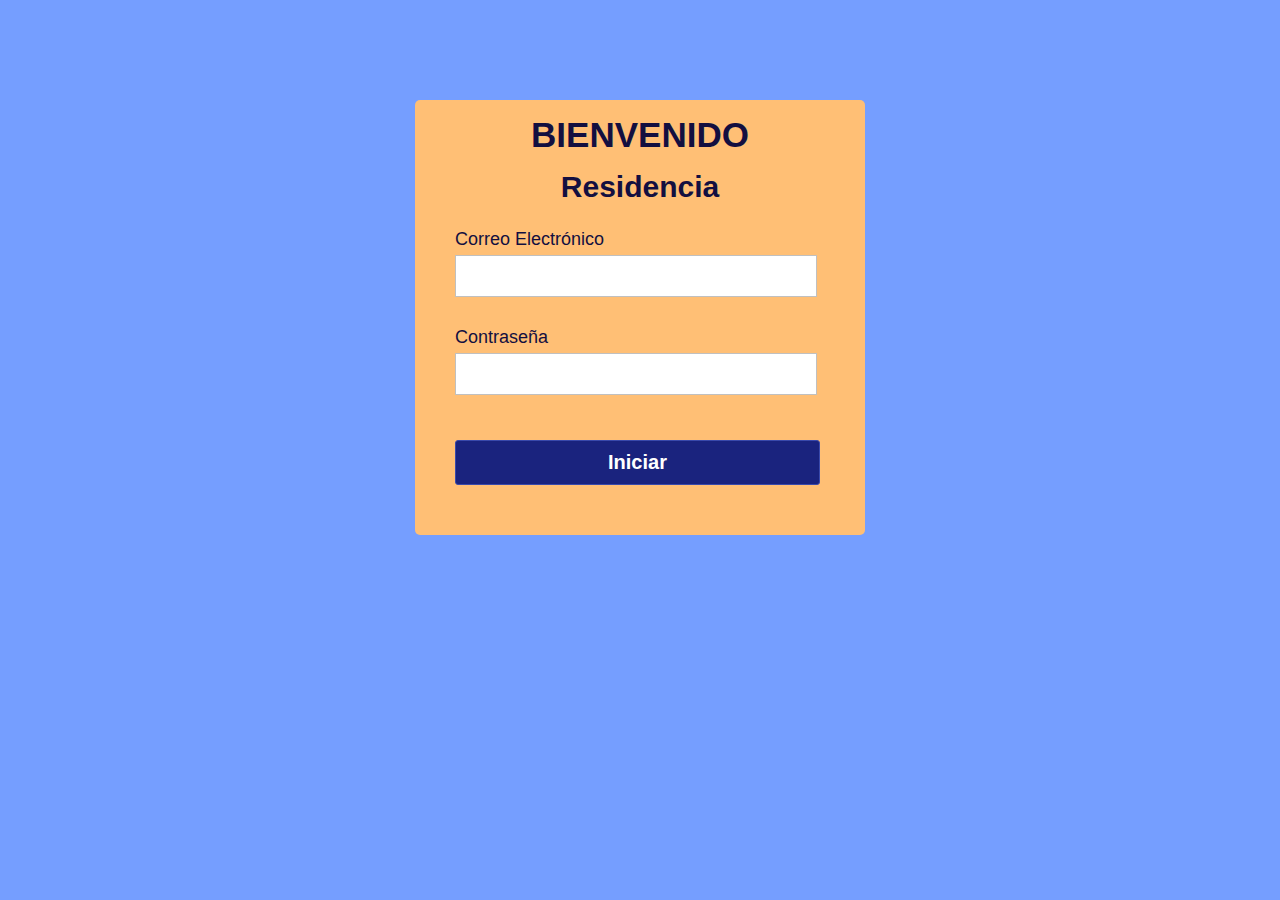
<file: index.html>
<!DOCTYPE html>
<html lang="es">
<head>
	<meta charset="UTF-8">
	<title>Validated Login Form</title>
	<link rel="stylesheet" href="css\login.css">
	<link rel="shortcut icon" href="imagenes\favicon.webp">
</head>
<body>
	<div class="container">
		<h1 class="label">BIENVENIDO</h1>
		<h2 class="label1">Residencia</h2>
		<form class="login_form" action="paginas\Prevalidacion.html" method="post" name="form" onsubmit="return validated()">
			<div class="font">Correo Electrónico</div>
			<input autocomplete="off" type="text" name="email">
			<div id="email_error">Por favor complete su correo electrónico</div>
			<div class="font font2">Contraseña</div>
			<input type="password" name="password">
			<div id="pass_error">Complete su contraseña</div>
			<a class="paginas\Prevalidacion.html"><button type="submit">Iniciar</button></a>
		</form>
	</div>	
	<script src="js\valid.js"></script>
</body>
</html>
</file>
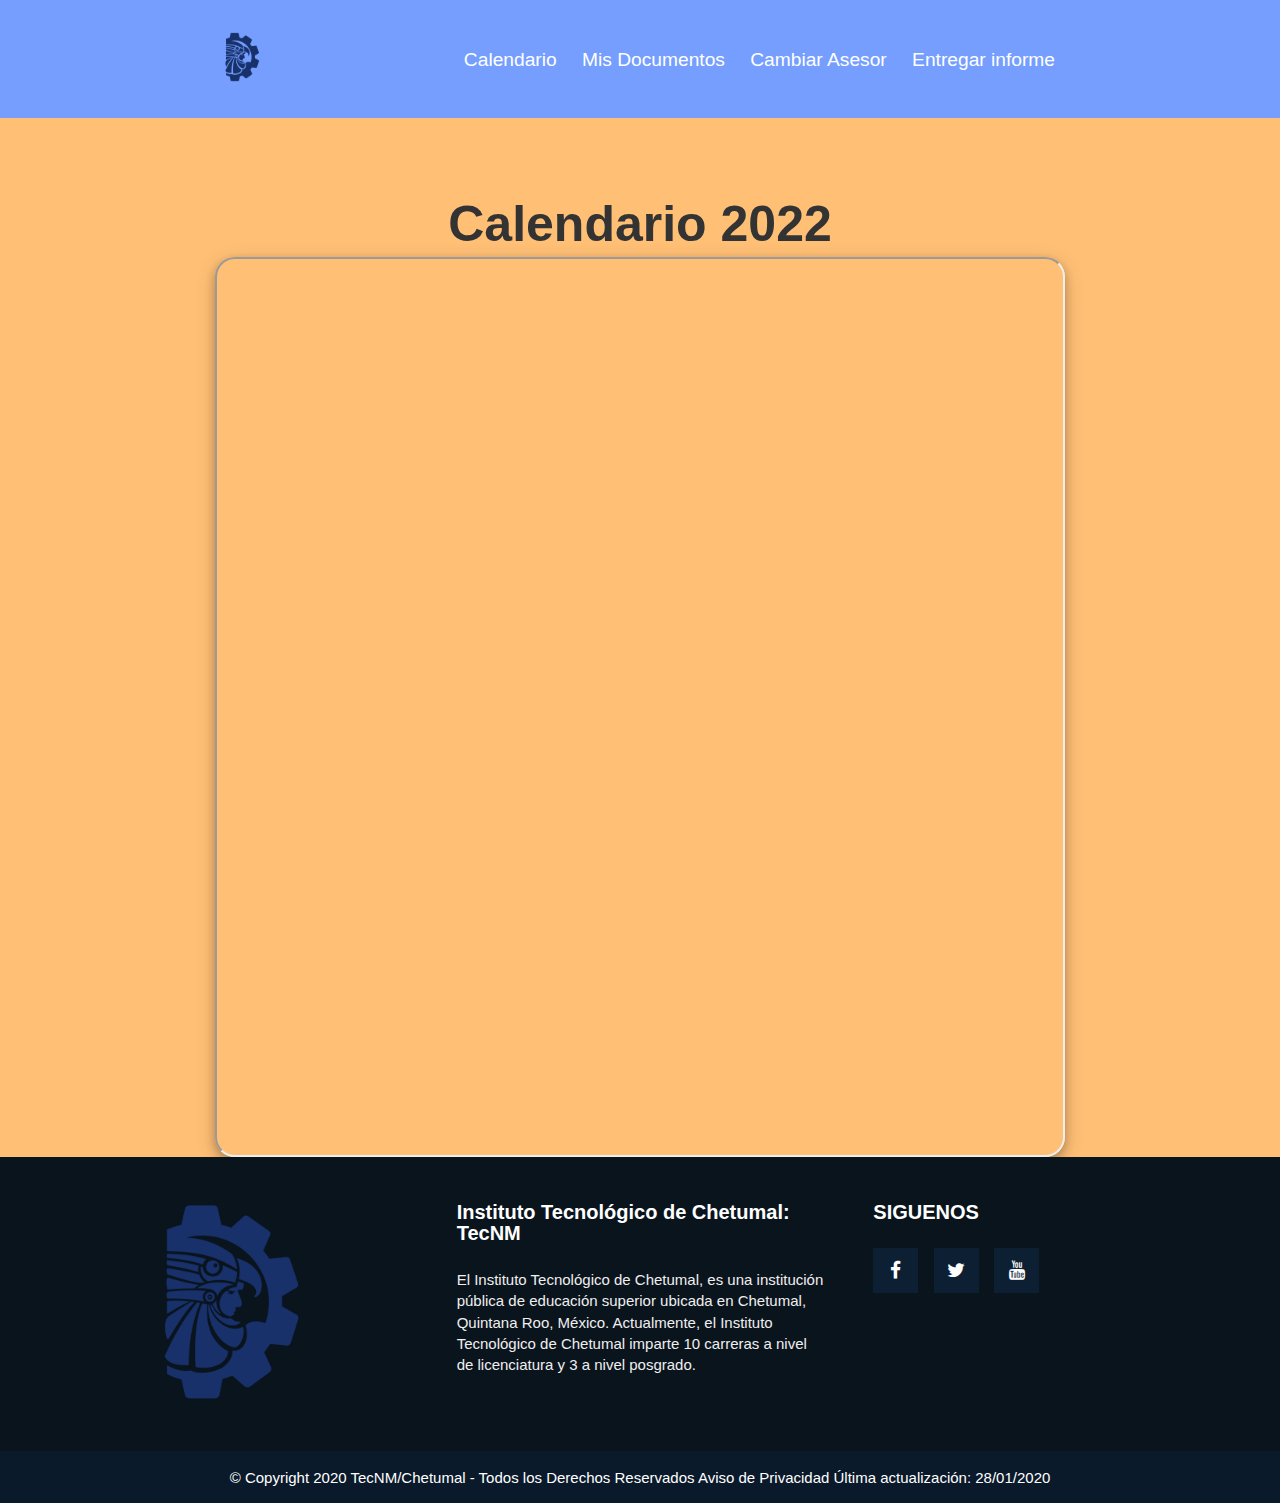
<file: paginas/Calendario.html>
<!DOCTYPE html>
<html lang="es">
<head>
	<meta charset="UTF-8">
	<mata name="viewport" content="width=device-width, initial-scale=1">
	<title>Calendario</title>
	<link rel="stylesheet" type="text/css" href="..\css\Calendario.css">
	<link rel="stylesheet" href="https://cdnjs.cloudflare.com/ajax/libs/font-awesome/4.7.0/css/font-awesome.min.css" />
	<link rel="icon" type="image/jpg" href="..\imagenes\favicon.jpg"/>
</head>
<body>
	<header class="header">
		<div class="container logo-nav-container">
			<a href="inicio.html" class="logo"><img src="..\imagenes\favicon.webp"></a>
			<span class="menu-icon">Ver menú</span>
			<nav class="navigation">
				<ul class="show">
				<li><a href="Calendario.html">Calendario</a></li>
				<li><a href="Documentos.html">Mis Documentos</a></li>
				<li><a href="CambiarAsesor.html">Cambiar Asesor</a></li>
				<li><a href="EntregarInforme.html">Entregar informe</a></li>
				</ul>
			</nav>
		</div>
	</header>
	<main class="main">
		<div class="container">
			<h1>
				<center>Calendario 2022</center>
			</h1>
			<iframe src="..\archivos\calendario.pdf"></iframe>
		</div>
	</main>
	<footer class="pie-pagina">
        <div class="grupo-1">
            <div class="box">
                <figure>
                    <a href="#">
                        <img src="..\imagenes\favicon.webp" alt="Logo del Tec de Chetumal">
                    </a>
                </figure>
            </div>
            <div class="box">
                <h2>Instituto Tecnológico de Chetumal: TecNM</h2>
                <p>El Instituto Tecnológico de Chetumal, es una institución pública de educación superior ubicada en Chetumal, Quintana Roo, México. Actualmente, el Instituto Tecnológico de Chetumal imparte 10 carreras a nivel de licenciatura y 3 a nivel posgrado.</p>
            </div>
            <div class="box">
                <h2>SIGUENOS</h2>
                <div class="red-social">
                    <a href="https://www.facebook.com/ITChetumal/" class="fa fa-facebook"></a>
                    <a href="https://twitter.com/IT_Chetumal" class="fa fa-twitter"></a>
                    <a href="https://www.youtube.com/channel/UChLQcazFScVKbXtHTY6Ej6A" class="fa fa-youtube"></a>
                </div>
            </div>
        </div>
        <div class="grupo-2">
            <small>© Copyright 2020 TecNM/Chetumal - Todos los Derechos Reservados Aviso de Privacidad Última actualización: 28/01/2020</small>
        </div>
    </footer>
	<script src="https://code.jquery.com/jquery-3.6.0.min.js"></script>
	<script src="..\js\menu.js"></script>
</body>
</html>
</file>
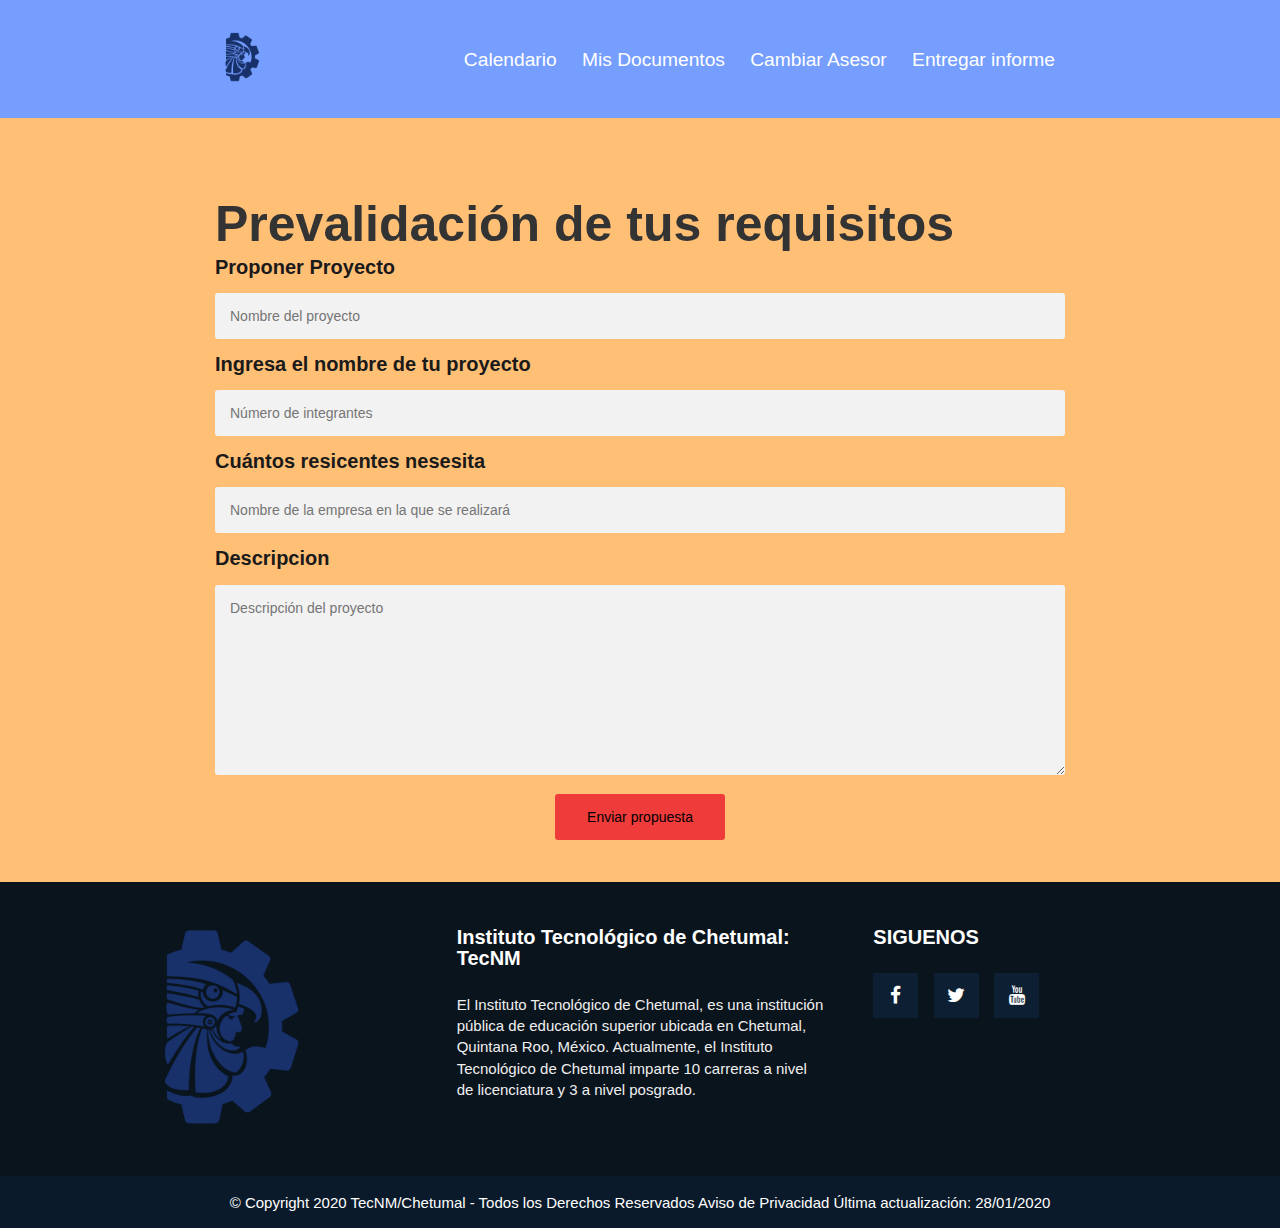
<file: paginas/CambiarAsesor.html>
<!DOCTYPE html>
<html lang="es">
<head>
	<meta charset="UTF-8">
	<mata name="viewport" content="width=device-width, initial-scale=1">
	<title>Menu Recidencias</title>
	<link rel="shortcut icon" href="..\imagenes\favicon.webp">
	<link rel="stylesheet" type="text/css" href="..\css\Asesor.css">
	<link rel="stylesheet" href="https://cdnjs.cloudflare.com/ajax/libs/font-awesome/4.7.0/css/font-awesome.min.css" />
</head>
<body>
	<header class="header">

		<div class="container logo-nav-container">
			<a href="" class="logo"><img src="..\imagenes\favicon.webp"></a>
			<span class="menu-icon">Ver menú</span>
			<nav class="navigation">
				<ul class="show">
				<li><a href="Calendario.html">Calendario</a></li>
				<li><a href="Documentos.html">Mis Documentos</a></li>
				<li><a href="CambiarAsesor.html">Cambiar Asesor</a></li>
				<li><a href="EntregarInforme.html">Entregar informe</a></li>
				</ul>
			</nav>
		</div>
	</header>
	<main class="main">
		<div class="container">
		<div class="margen">
     	 <h1>Prevalidación de tus requisitos</h1>
      	<div class="form">
  		<form class="login-form">
    	<h4>Proponer Proyecto</h4>
    	<input type="text" placeholder="Nombre del proyecto"></input>
    	<h4>Ingresa el nombre de tu proyecto</h4>
    	<input type="text" placeholder="Número de integrantes"></input>
    	<h4>Cuántos resicentes nesesita</h4>
    	<input type="text" placeholder="Nombre de la empresa en la que se realizará"></input>
    	<h4>Descripcion</h4>  
    	<center><textarea type="text" name="comentarios" rows="10" cols="50" placeholder="Descripción del proyecto"></textarea></center>
      </div>
</form>
    <div>

      <a href="inicio.html">
     <center><button>Enviar propuesta</button></center>

 </a>
 <br>
 <br>
  </form>
</div>
		</div>
	</main>
	<footer class="pie-pagina">
        <div class="grupo-1">
            <div class="box">
                <figure>
                    <a href="#">
                        <img src="..\imagenes\favicon.webp" alt="Logo del Tec de Chetumal">
                    </a>
                </figure>
            </div>
            <div class="box">
                <h2>Instituto Tecnológico de Chetumal: TecNM</h2>
                <p>El Instituto Tecnológico de Chetumal, es una institución pública de educación superior ubicada en Chetumal, Quintana Roo, México. Actualmente, el Instituto Tecnológico de Chetumal imparte 10 carreras a nivel de licenciatura y 3 a nivel posgrado.</p>
            </div>
            <div class="box">
                <h2>SIGUENOS</h2>
                <div class="red-social">
                    <a href="https://www.facebook.com/ITChetumal/" class="fa fa-facebook"></a>
                    <a href="https://twitter.com/IT_Chetumal" class="fa fa-twitter"></a>
                    <a href="https://www.youtube.com/channel/UChLQcazFScVKbXtHTY6Ej6A" class="fa fa-youtube"></a>
                </div>
            </div>
        </div>
        <div class="grupo-2">
            <small>© Copyright 2020 TecNM/Chetumal - Todos los Derechos Reservados Aviso de Privacidad Última actualización: 28/01/2020</small>
        </div>
    </footer>
	<script src="https://code.jquery.com/jquery-3.6.0.min.js"></script>
	<script src="..\js\menu.js"></script>
</body>
</html>
</file>
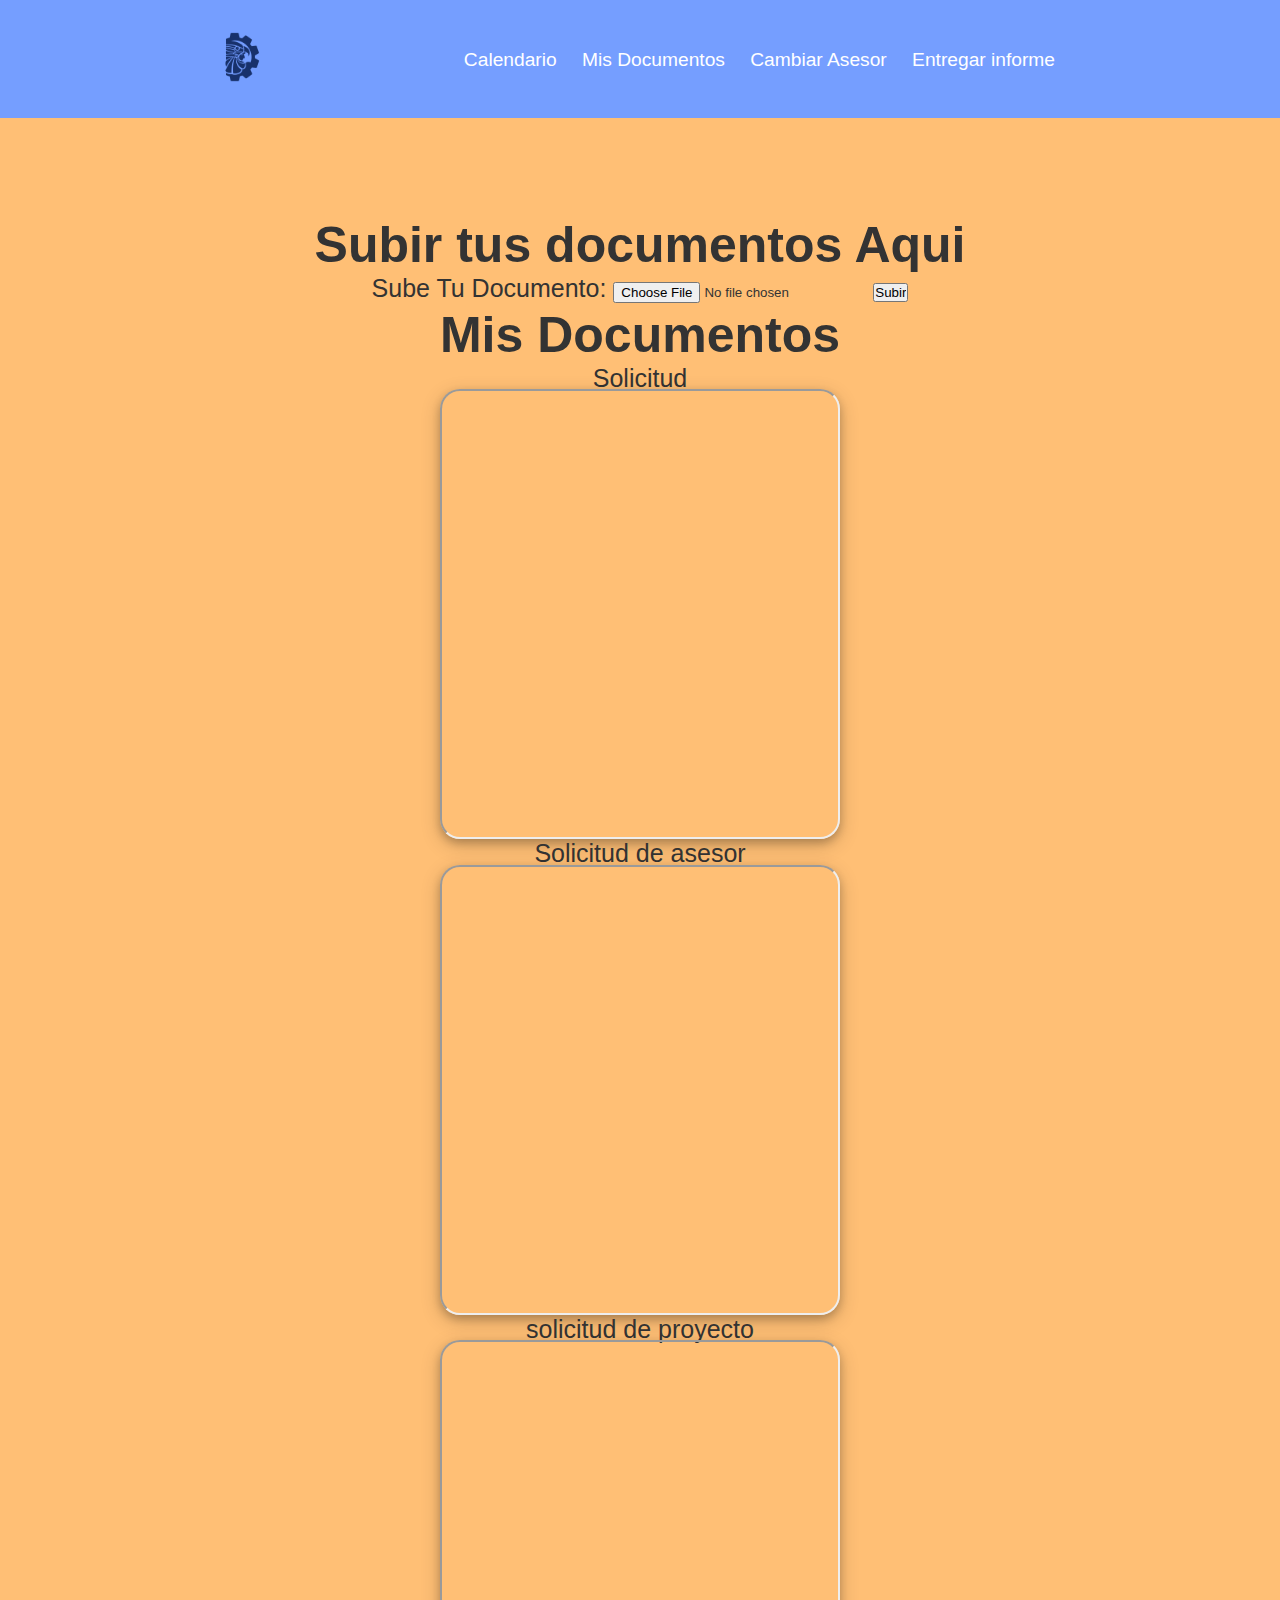
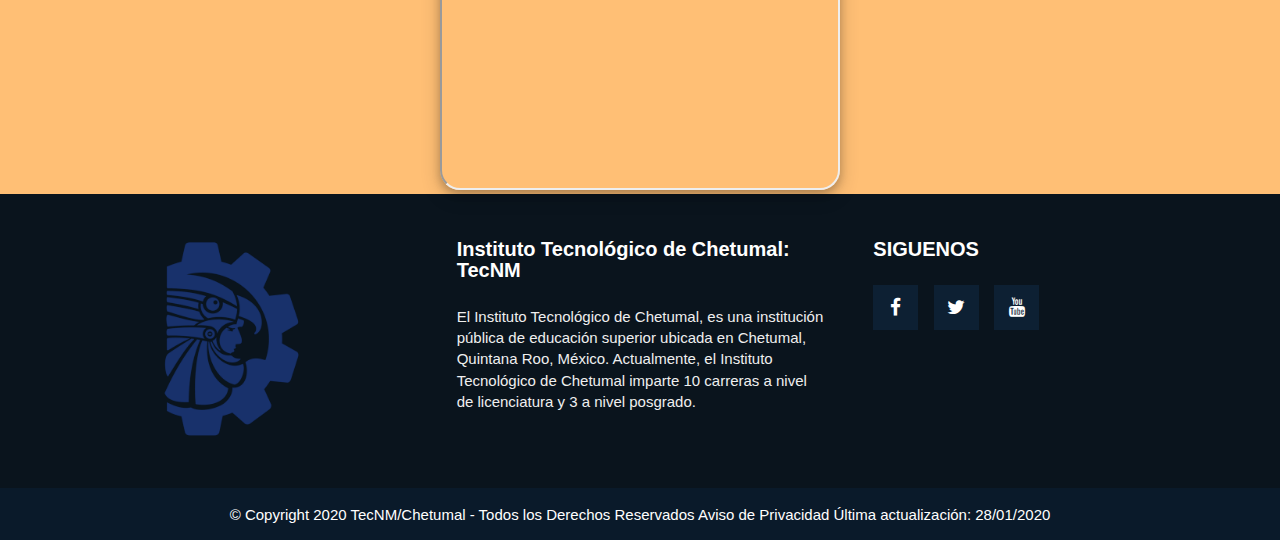
<file: paginas/Documentos.html>
<!DOCTYPE html>
<html lang="es">
<head>
	<meta charset="UTF-8">
	<mata name="viewport" content="width=device-width, initial-scale=1">
	<title>Menu Recidencias</title>
	<link rel="stylesheet" type="text/css" href="..\css\documentos.css">
	<link rel="shortcut icon" href="..\imagenes\favicon.webp">
	<link rel="stylesheet" href="https://cdnjs.cloudflare.com/ajax/libs/font-awesome/4.7.0/css/font-awesome.min.css" />
</head>
<body>
	<header class="header">
		<div class="container logo-nav-container">
			<a href="inicio.html" class="logo"><img src="..\imagenes\favicon.webp"></a>
			<span class="menu-icon">Ver menú</span>
			<nav class="navigation">
				<ul class="show">
				<li><a href="Calendario.html">Calendario</a></li>
				<li><a href="Documentos.html">Mis Documentos</a></li>
				<li><a href="CambiarAsesor.html">Cambiar Asesor</a></li>
				<li><a href="EntregarInforme.html">Entregar informe</a></li>
				</ul>
			</nav>
		</div>
	</header>
	<main class="main">
	<div class="slider">
    	<br>
    	<center>
    	<h1>Subir tus documentos Aqui</h1>
      <form action="../../form-result.php" method="post" enctype="multipart/form-data" target="_blank">
       <p>Sube Tu Documento:
    <input type="file" name="imagensubida" accept="image/png, .jpeg, .jpg, image/gif">
   <input href="Documentos.html" type="submit" value="Subir"></input>
  </p>
  </center>
  </form>
</div>
		<div class="container">
			<h1>
				<center>Mis Documentos</center>
			</h1>
			<center><p>Solicitud</p></center>
			<center><iframe src="..\archivos\SOLICITUD.pdf"></iframe></center>
			<center><p>Solicitud de asesor</p></center>
			<center><iframe src="..\archivos\solicitud1.pdf"></iframe></center>
			<center><p>solicitud de proyecto</p></center>
			<center><iframe src="..\archivos\solicitud2.pdf"></iframe></center>
		</div>
	</main>
	<footer class="pie-pagina">
        <div class="grupo-1">
            <div class="box">
                <figure>
                    <a href="#">
                        <img src="..\imagenes\favicon.webp" alt="Logo del Tec de Chetumal">
                    </a>
                </figure>
            </div>
            <div class="box">
                <h2>Instituto Tecnológico de Chetumal: TecNM</h2>
                <p>El Instituto Tecnológico de Chetumal, es una institución pública de educación superior ubicada en Chetumal, Quintana Roo, México. Actualmente, el Instituto Tecnológico de Chetumal imparte 10 carreras a nivel de licenciatura y 3 a nivel posgrado.</p>
            </div>

            <div class="box">
                <h2>SIGUENOS</h2>
                <div class="red-social">
                    <a href="https://www.facebook.com/ITChetumal/" class="fa fa-facebook"></a>
                    <a href="https://twitter.com/IT_Chetumal" class="fa fa-twitter"></a>
                    <a href="https://www.youtube.com/channel/UChLQcazFScVKbXtHTY6Ej6A" class="fa fa-youtube"></a>
                </div>
            </div>
        </div>
        <div class="grupo-2">
            <small>© Copyright 2020 TecNM/Chetumal - Todos los Derechos Reservados Aviso de Privacidad Última actualización: 28/01/2020</small>
        </div>
    </footer>
	<script src="https://code.jquery.com/jquery-3.6.0.min.js"></script>
	<script src="..\js\menu.js"></script>
</body>
</html>
</file>
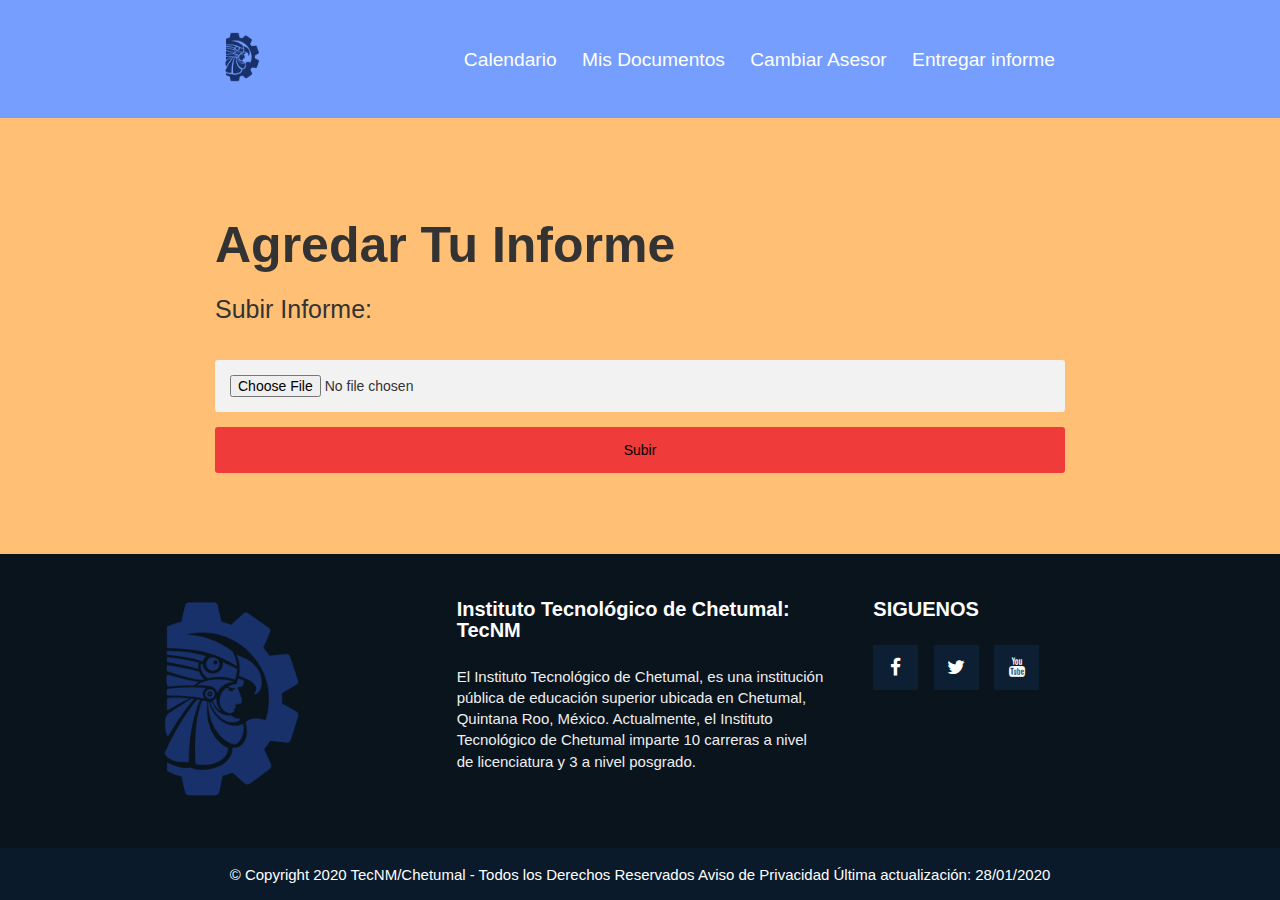
<file: paginas/EntregarInforme.html>
<!DOCTYPE html>
<html lang="es">
<head>
	<meta charset="UTF-8">
	<mata name="viewport" content="width=device-width, initial-scale=1">
	<title>Menu Recidencias</title>
	<link rel="stylesheet" type="text/css" href="..\css\informe.css">
	<link rel="shortcut icon" href="..\imagenes\favicon.webp">
	<link rel="stylesheet" href="https://cdnjs.cloudflare.com/ajax/libs/font-awesome/4.7.0/css/font-awesome.min.css" />
</head>
<body>
	<header class="header">

		<div class="container logo-nav-container">
			<a href="" class="logo"><img src="..\imagenes\favicon.webp"></a>
			<span class="menu-icon">Ver menú</span>
			<nav class="navigation">
				<ul class="show">
				<li><a href="Calendario.html">Calendario</a></li>
				<li><a href="Documentos.html">Mis Documentos</a></li>

				<li><a href="CambiarAsesor.html">Cambiar Asesor</a></li>
				<li><a href="EntregarInforme.html">Entregar informe</a></li>
				</ul>
			</nav>
		</div>
	</header>
	<main class="main">
		<div class="container">
    	<br>
    	<h1>Agredar Tu Informe</h1>
    	<br>
   	   <form action="../../form-result.php" method="post" enctype="multipart/form-data" target="_blank">
       			<p>Subir Informe:</p>

    			<input type="file" name="imagensubida" accept="image/png, .jpeg, .jpg, image/gif">
   				<input class="enviar" type="submit" value="Subir">
  		

			</form>
		</div>
	</main>
	<footer class="pie-pagina">
        <div class="grupo-1">
            <div class="box">
                <figure>
                    <a href="#">
                        <img src="..\imagenes\favicon.webp" alt="Logo del Tec de Chetumal">
                    </a>
                </figure>
            </div>
            <div class="box">
                <h2>Instituto Tecnológico de Chetumal: TecNM</h2>
                <p>El Instituto Tecnológico de Chetumal, es una institución pública de educación superior ubicada en Chetumal, Quintana Roo, México. Actualmente, el Instituto Tecnológico de Chetumal imparte 10 carreras a nivel de licenciatura y 3 a nivel posgrado.</p>
            </div>
            <div class="box">
                <h2>SIGUENOS</h2>
                <div class="red-social">
                    <a href="https://www.facebook.com/ITChetumal/" class="fa fa-facebook"></a>
                    <a href="https://twitter.com/IT_Chetumal" class="fa fa-twitter"></a>
                    <a href="https://www.youtube.com/channel/UChLQcazFScVKbXtHTY6Ej6A" class="fa fa-youtube"></a>
                </div>
            </div>
        </div>
        <div class="grupo-2">
            <small>© Copyright 2020 TecNM/Chetumal - Todos los Derechos Reservados Aviso de Privacidad Última actualización: 28/01/2020</small>
        </div>
    </footer>
	<script src="https://code.jquery.com/jquery-3.6.0.min.js"></script>
	<script src="..\js\menu.js"></script>
</body>
</html>
</file>
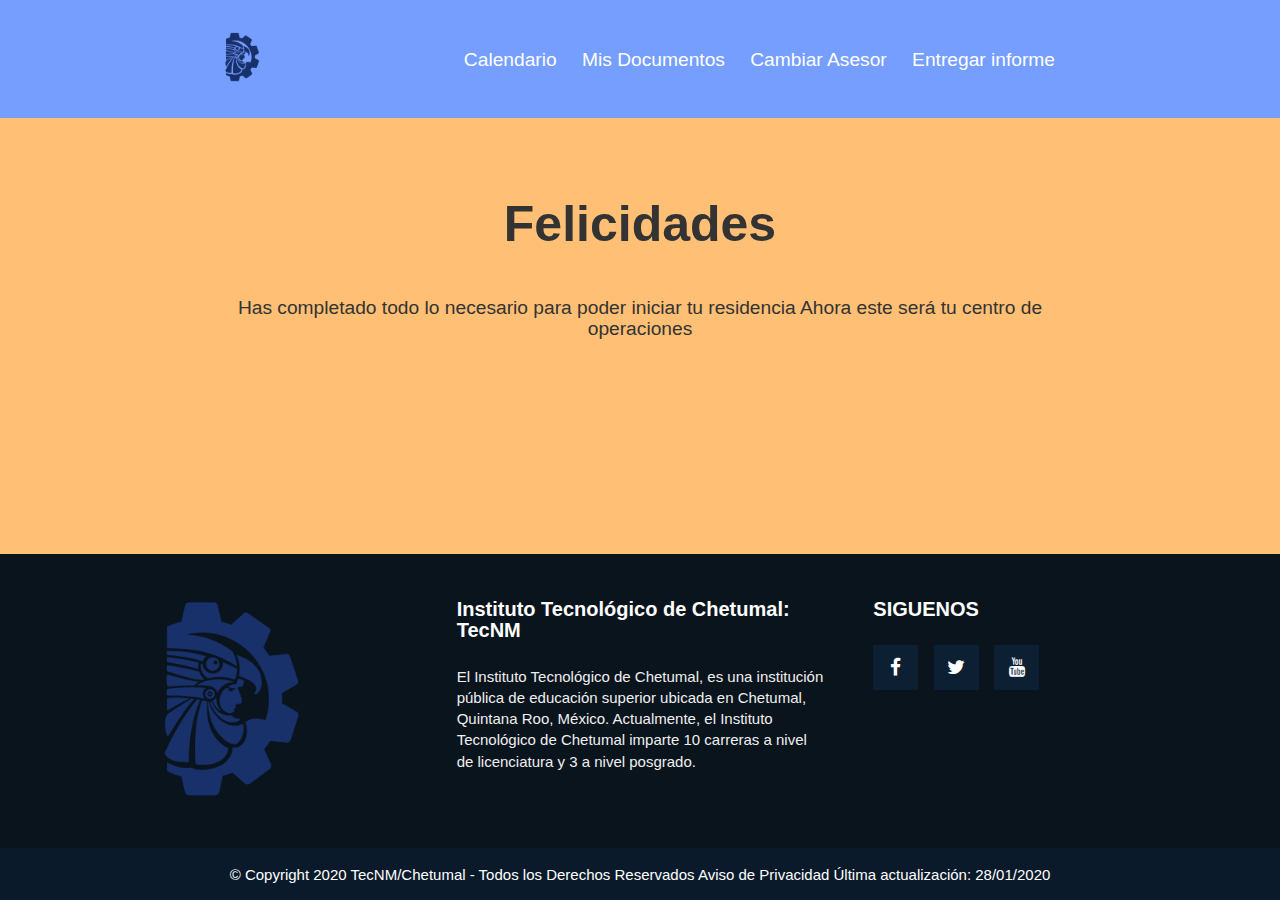
<file: paginas/inicio.html>
<!DOCTYPE html>
<html lang="es">
<head>
	<meta charset="UTF-8">
	<mata name="viewport" content="width=device-width, initial-scale=1">
		<link rel="shortcut icon" href="..\imagenes\favicon.webp">
	<title>Menu Recidencias</title>
	<link rel="shortcut icon" href="..\imagenes\favicon.webp">
	<link rel="stylesheet" type="text/css" href="..\css\menu.css">
	<link rel="stylesheet" href="https://cdnjs.cloudflare.com/ajax/libs/font-awesome/4.7.0/css/font-awesome.min.css" />
</head>
<body>
	
	<header class="header">

		<div class="container logo-nav-container">
			<a href="inicio.html" class="logo"><img src="..\imagenes\favicon.webp"></a>
			<span class="menu-icon">Ver menú</span>
			<nav class="navigation">
				<ul class="show">
				<li><a href="Calendario.html">Calendario</a></li>
				<li><a href="Documentos.html">Mis Documentos</a></li>
				<li><a href="CambiarAsesor.html">Cambiar Asesor</a></li>
				<li><a href="EntregarInforme.html">Entregar informe</a></li>
				</ul>
			</nav>
		</div>
	</header>
	<main class="main">
		<div class="container">
			<h1>
				<center>Felicidades</center>
			</h1>
			<p>
				<center>Has completado todo lo necesario para poder iniciar tu residencia
				Ahora este será tu centro de operaciones</center>
			</p>
		</div>
	</main>
	<footer class="pie-pagina">
        <div class="grupo-1">
            <div class="box">
                <figure>
                    <a href="#">
                        <img src="..\imagenes\favicon.webp" alt="Logo del Tec de Chetumal">
                    </a>
                </figure>
            </div>
            <div class="box">
                <h2>Instituto Tecnológico de Chetumal: TecNM</h2>
                <p>El Instituto Tecnológico de Chetumal, es una institución pública de educación superior ubicada en Chetumal, Quintana Roo, México. Actualmente, el Instituto Tecnológico de Chetumal imparte 10 carreras a nivel de licenciatura y 3 a nivel posgrado.</p>
            </div>
            <div class="box">
                <h2>SIGUENOS</h2>
                <div class="red-social">
                    <a href="https://www.facebook.com/ITChetumal/" class="fa fa-facebook"></a>
                    <a href="https://twitter.com/IT_Chetumal" class="fa fa-twitter"></a>
                    <a href="https://www.youtube.com/channel/UChLQcazFScVKbXtHTY6Ej6A" class="fa fa-youtube"></a>
                </div>
            </div>
        </div>
        <div class="grupo-2">
            <small>© Copyright 2020 TecNM/Chetumal - Todos los Derechos Reservados Aviso de Privacidad Última actualización: 28/01/2020</small>
        </div>
    </footer>
	<script src="https://code.jquery.com/jquery-3.6.0.min.js"></script>
	<script src="..\js\menu.js"></script>
</body>
</html>
</file>
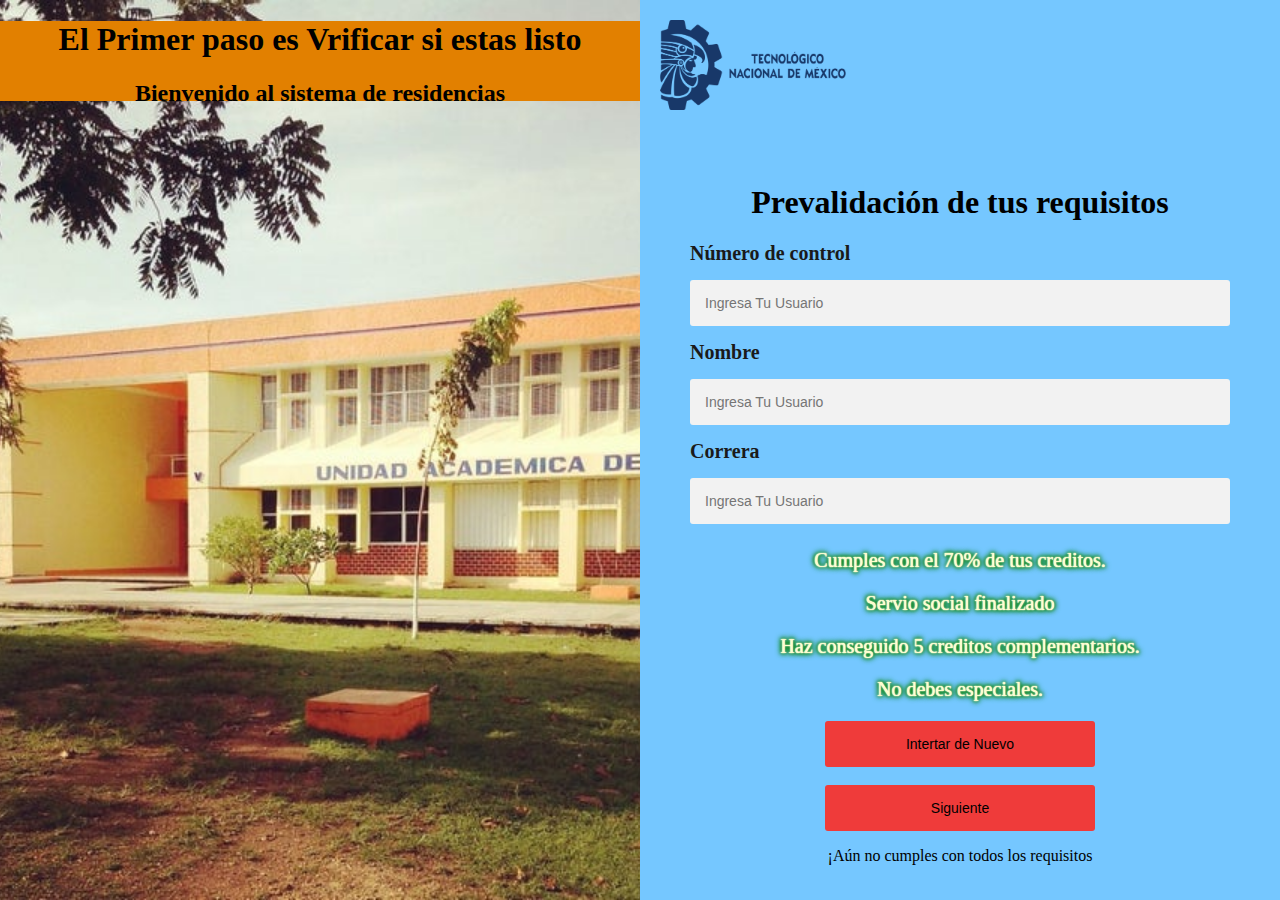
<file: paginas/Prevalidacion.html>
<!DOCTYPE html>
<html lang="es">
<head>
	<meta charset="utf-8">
	<meta name="viewport" content="width=device-width, initial-scale=1">
	<title>Alumno</title>
	<link rel="stylesheet" type="text/css" href="..\css\Estilos.css">
	  <link rel="shortcut icon" href="..\imagenes\favicon.webp">
	<script type="js\js.js"></script>
</head>
<body>
<section id="pantalla-dividida">
	<div class="izquierda">
			<div class="Logo1">
				<h1>El Primer paso es Vrificar si estas listo</h1>
				<h2>Bienvenido al sistema de residencias</h2>
			</div>
		</div>
	</div>
	<div class="derecha">
		<div class="Logo">
			<img src="..\imagenes\banner.png">
		<div class="margen">
	<h1>Prevalidación de tus requisitos</h1>
	<div class="form">
  <form class="login-form">
    <h4>Número de control</h4>
    <input type="text" placeholder="Ingresa Tu Usuario"></input>
    <h4>Nombre</h4>
    <input type="text" placeholder="Ingresa Tu Usuario"></input>
    <h4>Correra</h4>
    <input type="text" placeholder="Ingresa Tu Usuario"></input>
    <div class="texto">
    	<p> Cumples con el 70% de tus creditos.</p>
    	<p> Servio social finalizado</p>
    	<p> Haz conseguido 5 creditos complementarios.</p>
    	<p> No debes especiales.</p>

    </div>
	</div>
</form>
<div>
      <a href="Prevalidacion.html"> <center><button>Intertar de Nuevo</button></center></a>
	</div>
    <br>
    <div>
    	<a href="Prevalidacion2.html">
     <center><button>Siguiente</button></center>
 </a>
     <p>¡Aún no cumples con todos los requisitos</p> 
  </form>
</div>
	<p></p>
	</div>
</section>
</body>
</html>
</file>
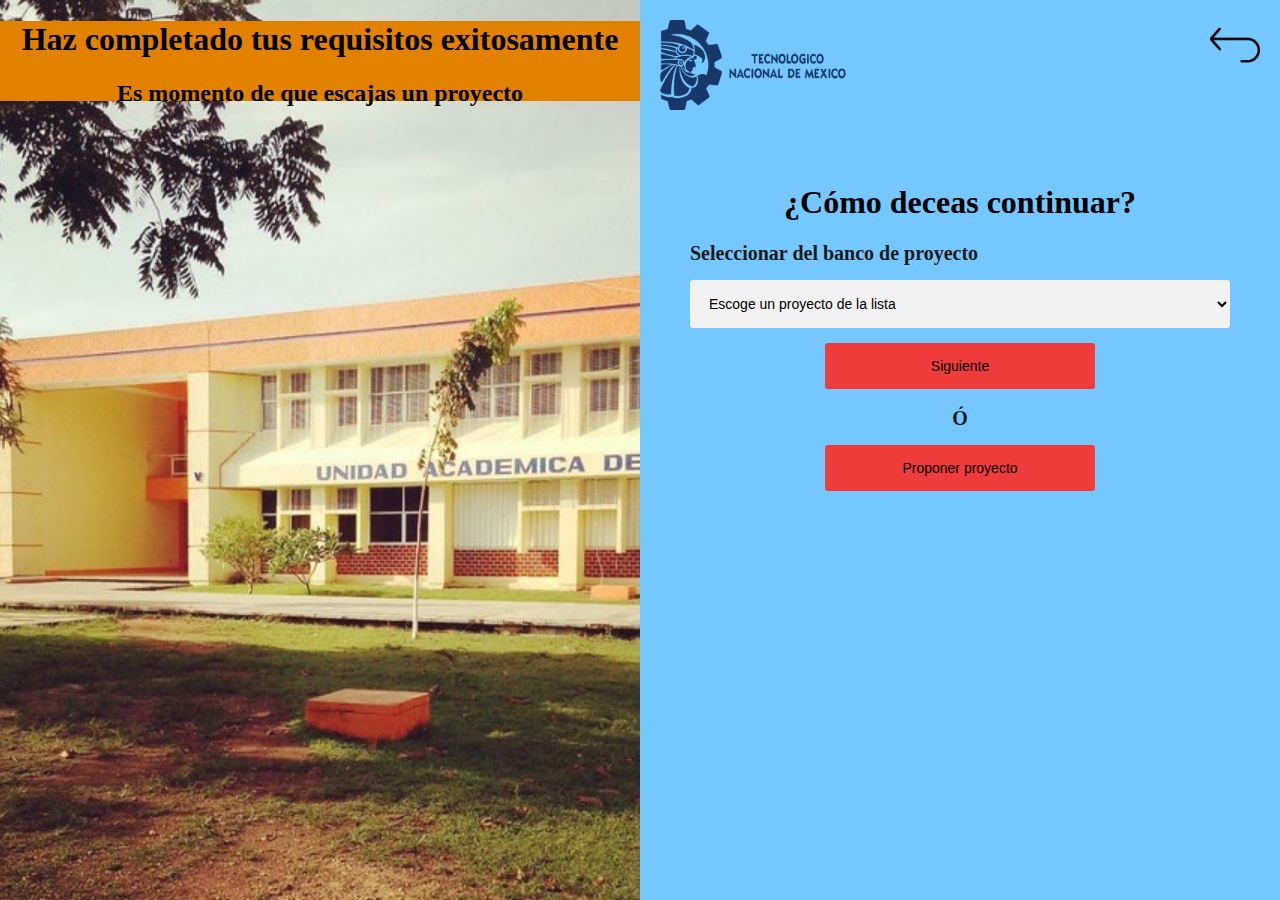
<file: paginas/Prevalidacion2.html>
<!DOCTYPE html>
<html lang="es">
<head>
	<meta charset="utf-8">
	<meta name="viewport" content="width=device-width, initial-scale=1">
	<title>Alumno</title>
	<link rel="stylesheet" type="text/css" href="..\css\Estilos.css">
	  <link rel="shortcut icon" href="..\imagenes\favicon.webp">
	<script type="js\js.js"></script>
</head>
<body>
<section id="pantalla-dividida">
	<div class="izquierda">
			<div class="Logo1">
				<h1>Haz completado tus requisitos exitosamente</h1>
				<h2>Es momento de que escajas un proyecto</h2>
			</div>
		</div>
	</div>
	<div class="derecha">
		<div class="Logo">
			<img src="..\imagenes\banner.png">
			<a href="Prevalidacion.html"><img src="..\imagenes\regreso.png"width="50px" height="50px"align="right"  ></a>
		<div class="margen">
	<h1>¿Cómo deceas continuar?</h1>

	<form class="banco">
  	   <h4>Seleccionar del banco de proyecto</h4>
    <select class="marca">
      <option>Escoge un proyecto de la lista</option>
      <option>Creación del sistema de residencias</option>
      <option>Detección de plagas con drones</option>
      <option>Sistema de créditos complementtarios</option>
    </select>
</form>
    <div>
     <a href="Prevalidacion3.html"><center><button>Siguiente</button></center></a>
 </div>
	<div class="form">
  <form class="login-form">
  	<br>
    <center><h4>Ó</h4></center>
	</div>
</form>
<div>
      <a href="Prevalidacion4.html"> <center><button>Proponer proyecto</button></center></a>
	</div>
    <br>
  
	</div>
</section>
</body>
</html>
</file>
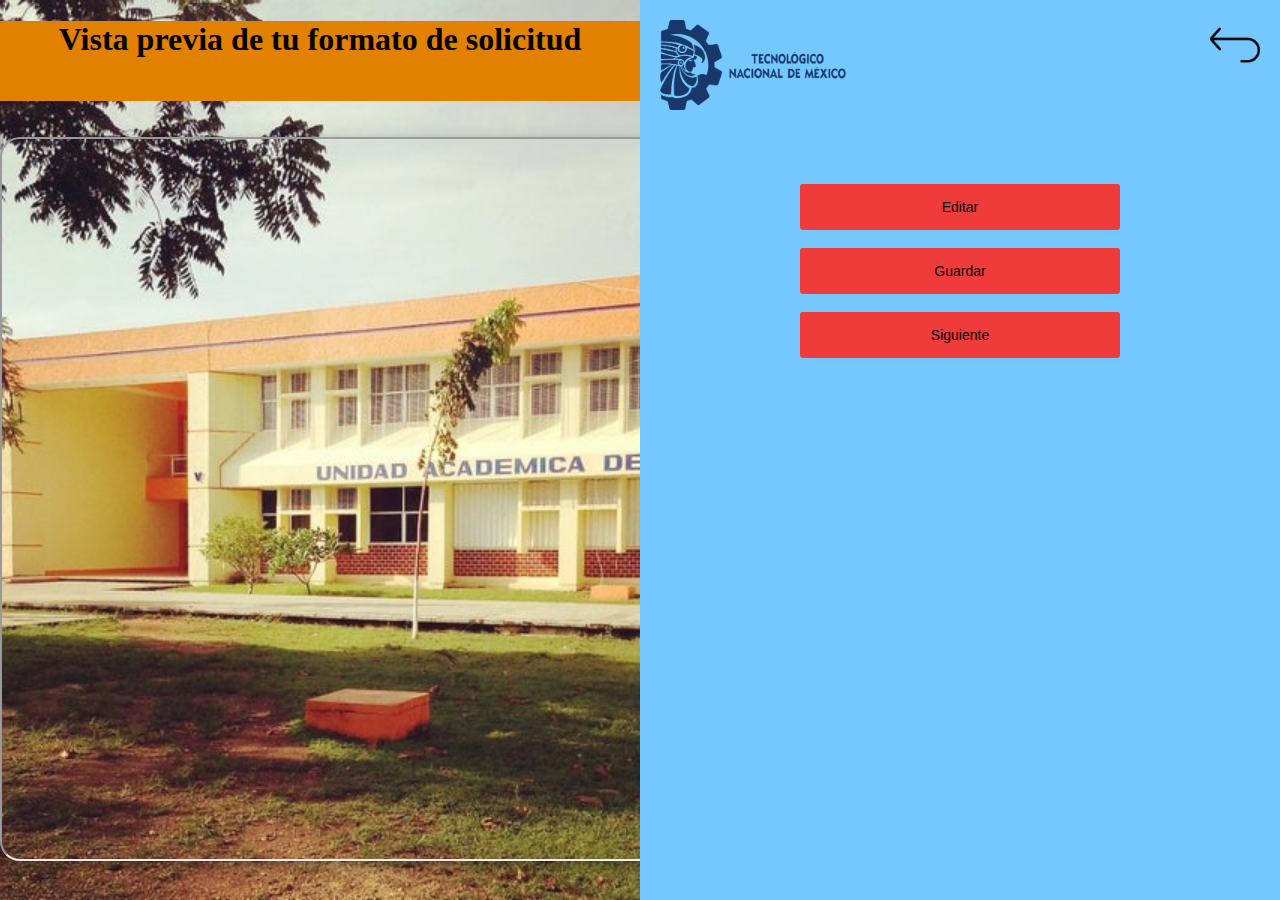
<file: paginas/Prevalidacion3.html>
<!DOCTYPE html>
<html lang="es">
<head>
	<meta charset="utf-8">
	<meta name="viewport" content="width=device-width, initial-scale=1">
	<title>Alumno</title>
	<link rel="stylesheet" type="text/css" href="..\css\Estilos.css">
	  <link rel="shortcut icon" href="..\imagenes\favicon.webp">
	<script type="js\js.js"></script>
</head>
<body>
<section id="pantalla-dividida">
	<div class="izquierda">
			<div class="Logo1">
				<h1>Vista previa de tu formato de solicitud</h1>
			</div>
			<br>
			<br>
			<div class="carta">
    <center><iframe src="..\archivos\SOLICITUD.pdf"></iframe></center>
	</div>
		</div>

	</div>
	<div class="derecha">
		<div class="Logo">
			<img src="..\imagenes\banner.png">
			<a href="Prevalidacion2.html"><img src="..\imagenes\regreso.png"width="50px" height="50px"align="right"></a>
		<div class="margen">
	</div>
</form>
<div>
      <a href=""> <center><button>Editar</button></center></a>
	</div>
    <br>
    <div>
      <a href=""> <center><button>Guardar</button></center></a>
	</div>
    <br>
    <div>
      <a href="inicio.html"> <center><button>Siguiente</button></center></a>
	</div>
    <br>
  </form>
</div>
</section>
</body>
</html>
</file>
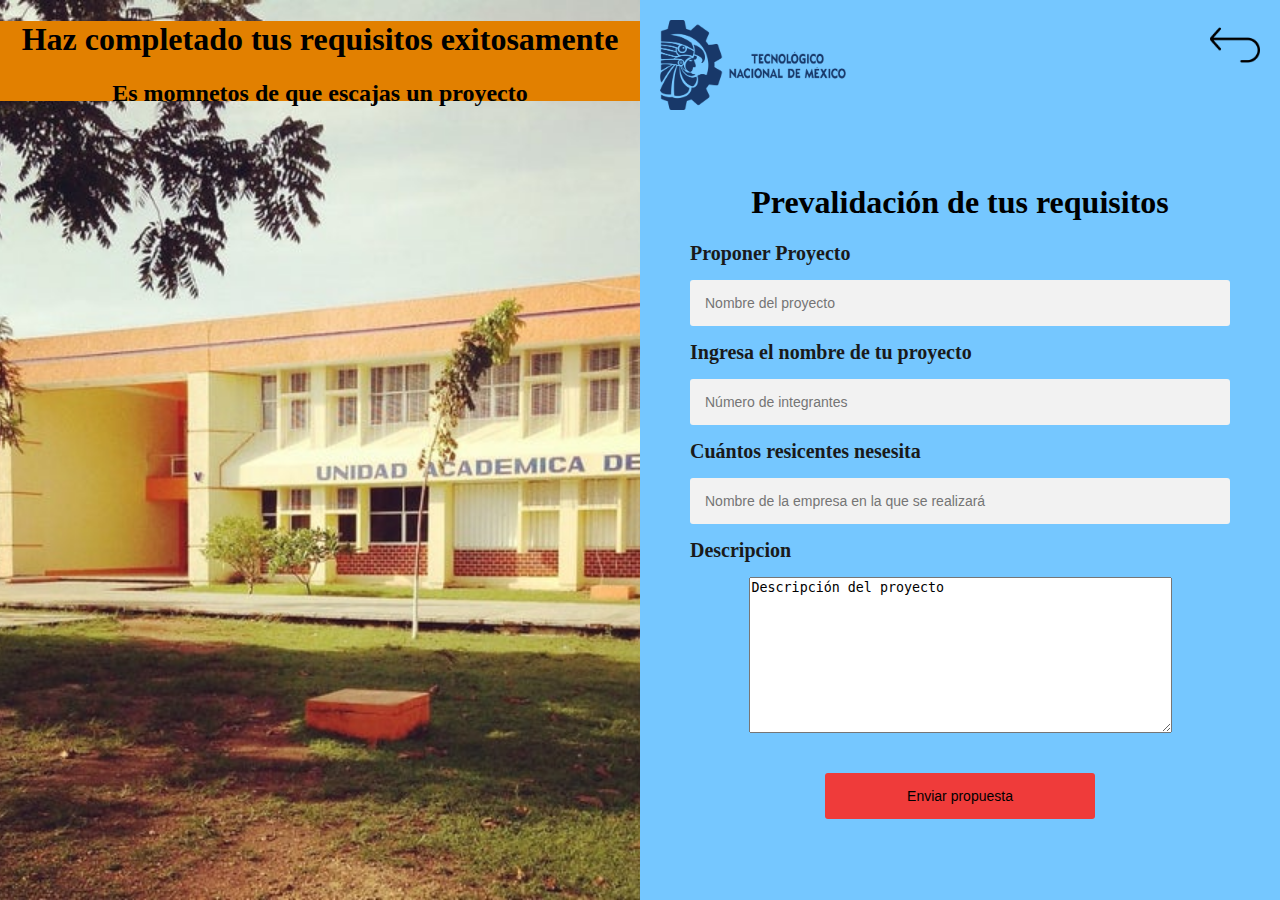
<file: paginas/Prevalidacion4.html>
<!DOCTYPE html>
<html lang="es">
<head>
	<meta charset="utf-8">
	<meta name="viewport" content="width=device-width, initial-scale=1">

	<title>Alumno</title>
	<link rel="stylesheet" type="text/css" href="..\css\Estilos.css">
	  <link rel="shortcut icon" href="..\imagenes\favicon.webp">
	<script type="js\js.js"></script>
</head>
<body>
<section id="pantalla-dividida">
	<div class="izquierda">
			<div class="Logo1">
				<h1>Haz completado tus requisitos exitosamente</h1>
				<h2>Es momnetos de que escajas un proyecto</h2>
			</div>
		</div>
	</div>
	<div class="derecha">
		<div class="Logo">
			<img src="..\imagenes\banner.png">
			<a href="Prevalidacion2.html"><img src="..\imagenes\regreso.png"width="50px" height="50px"align="right"  ></a>
		<div class="margen">
	<h1>Prevalidación de tus requisitos</h1>
	<div class="form">
  <form class="login-form">
    <h4>Proponer Proyecto</h4>
    <input type="text" placeholder="Nombre del proyecto"></input>
    <h4>Ingresa el nombre de tu proyecto</h4>
    <input type="text" placeholder="Número de integrantes"></input>
    <h4>Cuántos resicentes nesesita</h4>
    <input type="text" placeholder="Nombre de la empresa en la que se realizará"></input>
    <h4>Descripcion</h4>  
    <center><textarea type="text" name="comentarios" rows="10" cols="50">Descripción del proyecto</textarea></center>
	</div>
</form>
    <div>
    	<br>
    	<br>
    	<a href="Prevalidacion3.html">
     <center><button>Enviar propuesta</button></center>
 </a>
  </form>
</div>
	<p></p>
	</div>
</section>
</body>
</html>
</file>
